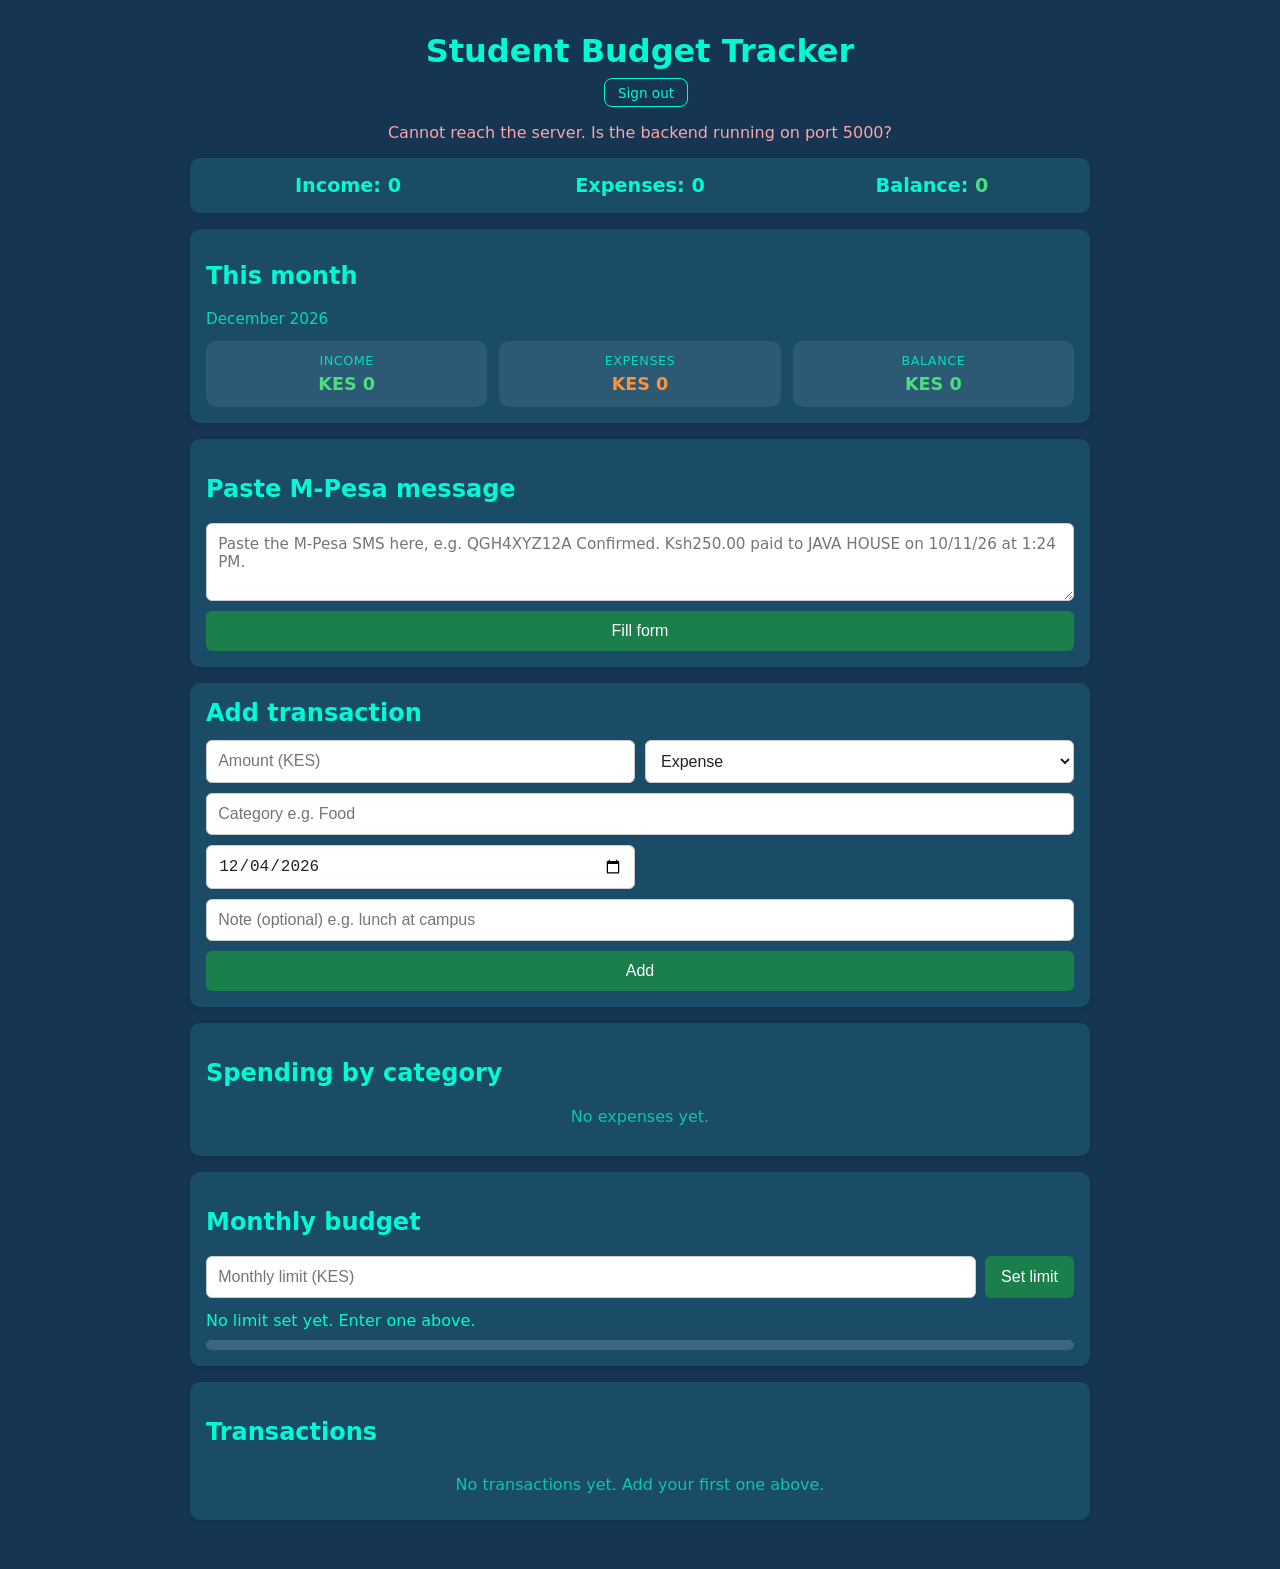
<file: index.html>
<!DOCTYPE html>
<html lang="en">
<head>
  <meta charset="UTF-8">
  <meta name="viewport" content="width=device-width, initial-scale=1.0">
  <title>Student Budget Tracker</title>
  <link rel="icon" type="image/svg+xml" href="favicon.svg">
  <link rel="stylesheet" href="style.css">
</head>
<body>
  <header class="app-header">
    <h1>Student Budget Tracker</h1>
    <div class="account-bar">
      <span id="account-email" class="account-email"></span>
      <button id="logout-btn" type="button" class="logout-btn">Sign out</button>
    </div>
  </header>
  <main>
    <p id="app-status" style="display:none"></p>

    <section id="summary">
      <div>Income: <span id="income">0</span></div>
      <div>Expenses: <span id="expenses">0</span></div>
      <div>Balance: <span id="balance">0</span></div>
    </section>

    <section id="monthly-summary">
      <h2>This month</h2>
      <p id="month-label" class="month-label"></p>
      <div class="monthly-cards">
        <div class="monthly-card income">
          <span class="label">Income</span>
          <strong id="monthly-income">KES 0</strong>
        </div>
        <div class="monthly-card expense">
          <span class="label">Expenses</span>
          <strong id="monthly-expenses">KES 0</strong>
        </div>
        <div class="monthly-card balance">
          <span class="label">Balance</span>
          <strong id="monthly-balance">KES 0</strong>
        </div>
      </div>
    </section>

    <section id="mpesa">
      <h2>Paste M-Pesa message</h2>
      <textarea id="mpesa-text" rows="3" placeholder="Paste the M-Pesa SMS here, e.g. QGH4XYZ12A Confirmed. Ksh250.00 paid to JAVA HOUSE on 10/11/26 at 1:24 PM."></textarea>
      <button id="mpesa-btn" type="button">Fill form</button>
    </section>

    <section id="add-transaction">
      <h2>Add transaction</h2>
      <form id="transaction-form" novalidate>
        <input type="number" id="amount" placeholder="Amount (KES)" min="0.01" step="0.01" required>
        <select id="type">
          <option value="expense">Expense</option>
          <option value="income">Income</option>
        </select>
        <input type="text" id="category" list="category-list" placeholder="Category e.g. Food" required>
        <datalist id="category-list"></datalist>
        <input type="date" id="date" required>
        <input type="text" id="note" placeholder="Note (optional) e.g. lunch at campus">
        <button id="add-btn" type="submit">Add</button>
        <button id="cancel-btn" type="button" style="display: none">Cancel edit</button>
      </form>
    </section>

    <section id="breakdown">
      <h2>Spending by category</h2>
      <ul id="breakdown-list"></ul>
    </section>

    <section id="budget">
      <h2>Monthly budget</h2>
      <div id="budget-form">
        <input type="number" id="budget-input" placeholder="Monthly limit (KES)" min="0.01" step="0.01">
        <button id="budget-btn" type="button">Set limit</button>
      </div>
      <p id="budget-status">No limit set yet.</p>
      <div class="bd-bar"><div id="budget-fill" class="bd-fill"></div></div>
    </section>

    <section id="transactions">
      <h2>Transactions</h2>
      <ul id="list"></ul>
    </section>
  </main>

    <script src="scripts/wakeup.js"></script>
  <script src="scripts/app.js"></script>
</body>
</html>
</file>
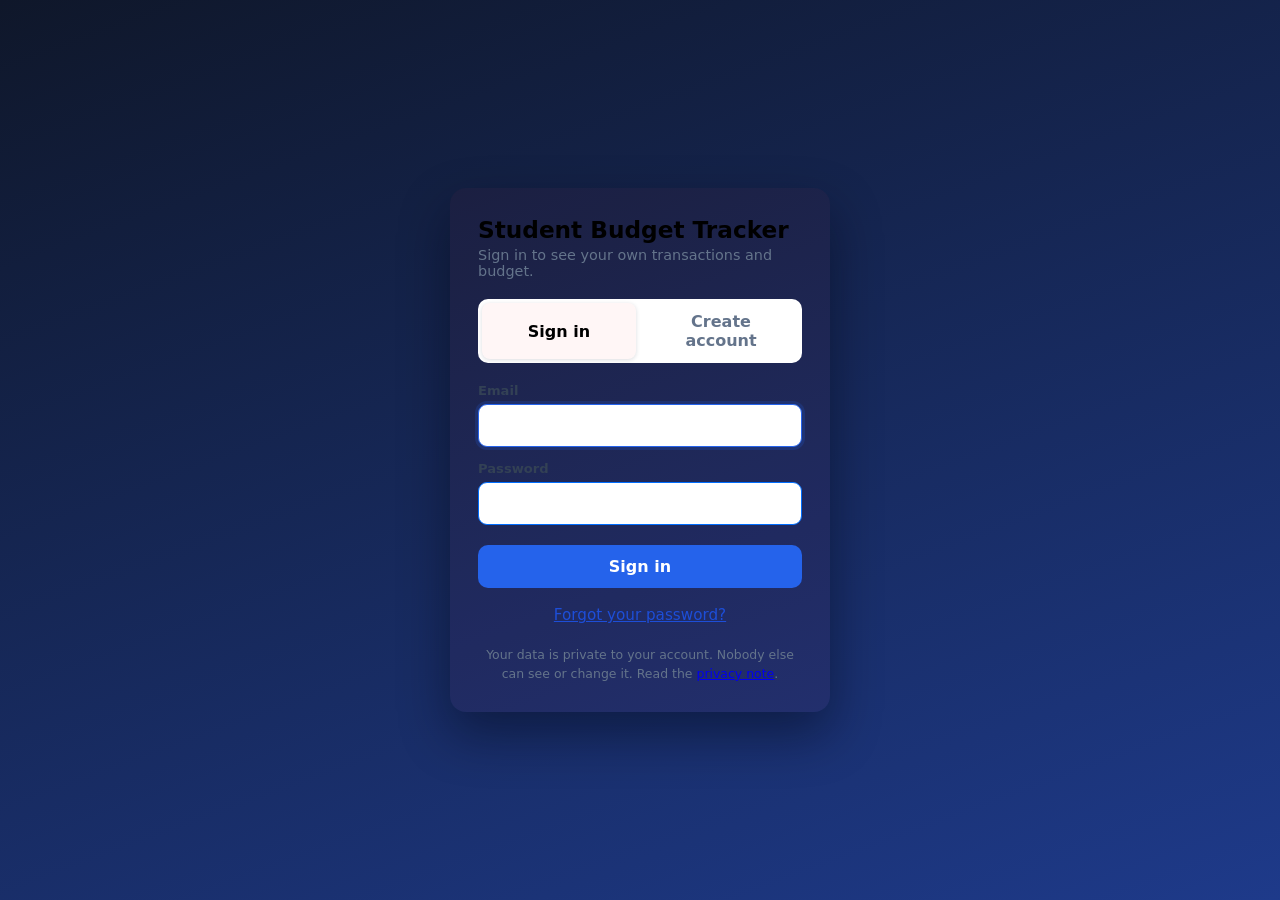
<file: login.html>
<!DOCTYPE html>
<html lang="en">
<head>
  <meta charset="UTF-8">
  <meta name="viewport" content="width=device-width, initial-scale=1.0">
  <title>Sign in · Student Budget Tracker</title>
  <link rel="icon" type="image/svg+xml" href="favicon.svg">
  <link rel="stylesheet" href="styles/login.css">
</head>
<body class="login-page">
  <main class="auth-card">
    <h1>Student Budget Tracker</h1>
    <p class="subtitle">Sign in to see your own transactions and budget.</p>

    <p id="auth-message" class="auth-message"></p>

    <div class="tabs">
      <button id="tab-login" type="button" class="tab is-active">Sign in</button>
      <button id="tab-register" type="button" class="tab">Create account</button>
    </div>

    <form id="auth-form" novalidate>
      <div class="field">
        <label for="email">Email</label>
        <input type="email" id="email" name="email" autocomplete="username" required>
      </div>

      <div class="field">
        <label for="password">Password</label>
        <input type="password" id="password" name="password" autocomplete="current-password" required>
        <span id="password-hint" class="hint" style="display: none">
          At least 8 characters. Use something you don't use anywhere else.
        </span>
      </div>

      <div id="confirm-field" class="field" style="display: none">
        <label for="confirm">Confirm password</label>
        <input type="password" id="confirm" name="confirm" autocomplete="new-password">
      </div>

      <button id="submit-btn" class="submit-btn" type="submit">Sign in</button>
    </form>

    <p id="forgot-row" class="forgot-row">
      <button id="forgot-btn" type="button" class="link-btn">Forgot your password?</button>
    </p>

    <p class="auth-footer">
      Your data is private to your account. Nobody else can see or change it.
      Read the <a href="privacy.html" target="_blank" rel="noopener">privacy note</a>.
    </p>
  </main>

    <script src="scripts/wakeup.js"></script>
  <script src="scripts/auth.js"></script>

  
</body>
</html>
</file>
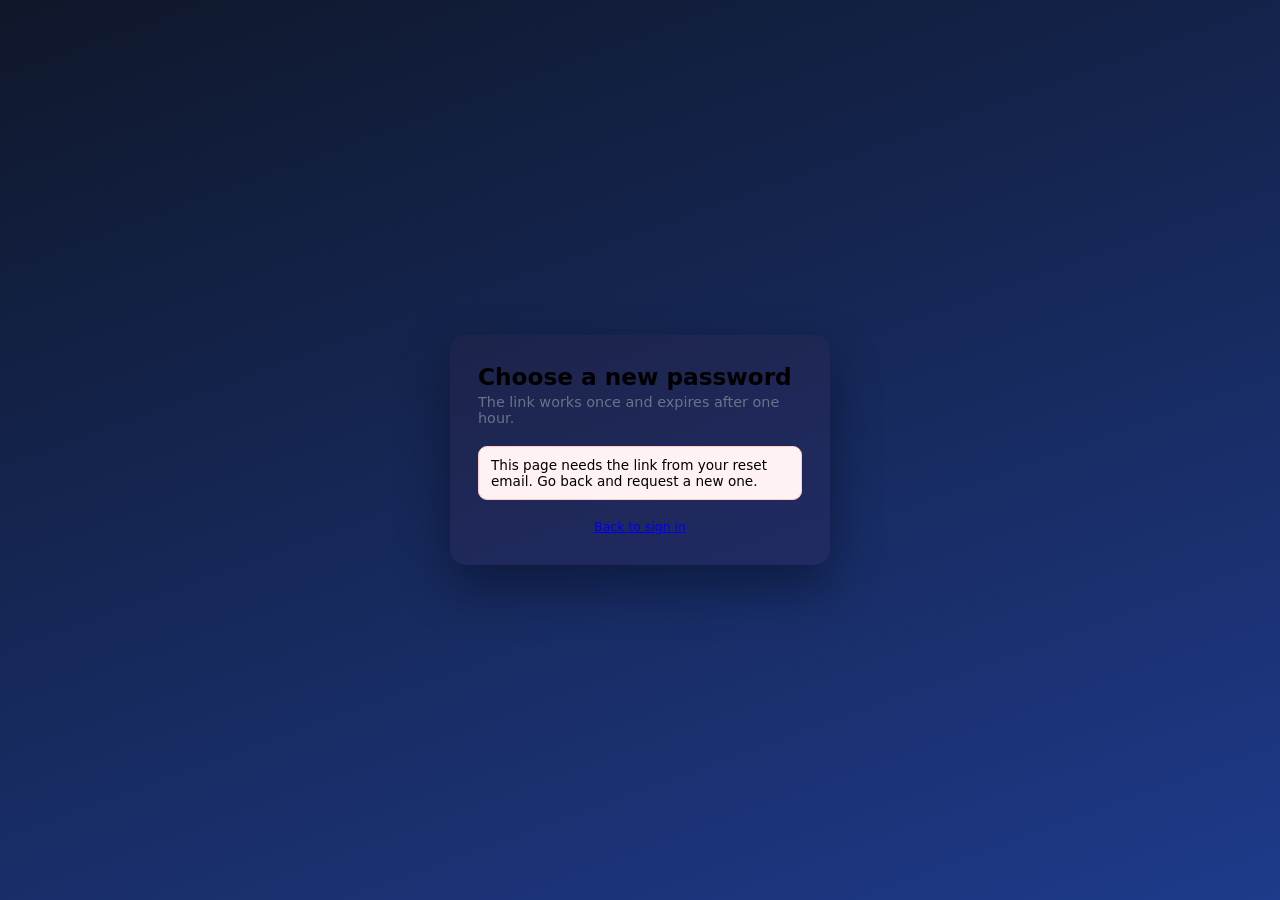
<file: reset-password.html>
<!DOCTYPE html>
<html lang="en">

<head>
  <meta charset="UTF-8">
  <meta name="viewport" content="width=device-width, initial-scale=1.0">
  <title>Choose a new password · Student Budget Tracker</title>
  <link rel="icon" type="image/svg+xml" href="favicon.svg">
  <link rel="stylesheet" href="styles/login.css">
</head>

<body class="login-page">
  <main class="auth-card">
    <h1>Choose a new password</h1>
    <p class="subtitle">The link works once and expires after one hour.</p>

    <p id="auth-message" class="auth-message"></p>

    <form id="reset-form" novalidate>
      <div class="field">
        <label for="password">New password</label>
        <input type="password" id="password" name="password" autocomplete="new-password" required>
        <span class="hint">At least 8 characters. Use something you don't use anywhere else.</span>
      </div>

      <div class="field">
        <label for="confirm">Confirm new password</label>
        <input type="password" id="confirm" name="confirm" autocomplete="new-password" required>
      </div>

      <button id="submit-btn" class="submit-btn" type="submit">Save password</button>
    </form>

    <p class="auth-footer">
      <a href="login.html">Back to sign in</a>
    </p>
  </main>

    <script src="scripts/wakeup.js"></script>
  <script src="scripts/reset.js"></script>
</body>

</html>
</file>
<file: style.css>
* {
   box-sizing: border-box;
 }

 body {
   font-family: system-ui, sans-serif;
   background: #153552;
   color: #00fad4;
   margin: 0;
   padding: 1rem;
 }

 main {
   max-width: 600px;
   margin: 0 auto;
 }

 h1 {
   text-align: center;
   font-size: 1.5rem;
   margin: 0;
 }

 .app-header {
   max-width: 600px;
   margin: 0 auto 1rem;
   text-align: center;
 }

 .account-bar {
   display: flex;
   align-items: center;
   justify-content: center;
   gap: 0.75rem;
   margin-top: 0.5rem;
   font-size: 0.85rem;
   flex-wrap: wrap;
 }

 .account-email {
   opacity: 0.8;
   overflow-wrap: anywhere;
 }

 .logout-btn {
   padding: 0.35rem 0.8rem;
   border: 1px solid currentColor;
   border-radius: 8px;
   background: transparent;
   color: inherit;
   font: inherit;
   cursor: pointer;
 }

 .logout-btn:hover:not(:disabled) {
   background: rgba(255, 255, 255, 0.12);
 }

 .logout-btn:disabled {
   opacity: 0.6;
   cursor: not-allowed;
 }

 section {
   background: rgba(41, 139, 163, 0.25);
   border-radius: 10px;
   padding: 1rem;
   margin-bottom: 1rem;
   box-shadow: 0 1px 4px rgba(0, 0, 0, 0.1);
 }

 #summary {
   display: grid;
   grid-template-columns: repeat(3, 1fr);
   gap: 0.5rem;
   text-align: center;
   font-weight: bold;
 }

 #monthly-summary {
   padding-top: 0.8rem;
 }

 .month-label {
   margin: 0 0 0.8rem;
   opacity: 0.8;
   font-size: 0.95rem;
 }

 .monthly-cards {
   display: grid;
   grid-template-columns: repeat(3, minmax(0, 1fr));
   gap: 0.75rem;
 }

 .monthly-card {
   background: rgba(255, 255, 255, 0.08);
   border-radius: 10px;
   padding: 0.8rem 0.6rem;
   display: flex;
   flex-direction: column;
   gap: 0.35rem;
   align-items: center;
   text-align: center;
 }

 .monthly-card .label {
   font-size: 0.8rem;
   opacity: 0.8;
   text-transform: uppercase;
   letter-spacing: 0.04em;
 }

 .monthly-card strong {
   font-size: 0.95rem;
 }

 .monthly-card.income strong {
   color: #4ade80;
 }

 .monthly-card.expense strong {
   color: #fb923c;
 }

 .monthly-card.balance strong {
   color: #00fad4;
 }

 .monthly-card.positive strong {
   color: #4ade80;
 }

 .monthly-card.negative strong {
   color: #fb923c;
 }

 #transaction-form {
   display: grid;
   gap: 0.6rem;
 }

 #add-transaction input,
 #add-transaction select,
 #add-transaction button {
   display: block;
   width: 100%;
   padding: 0.7rem;
   font-size: 1rem;
   border: 1px solid #ccc;
   border-radius: 6px;
 }

 #add-transaction button {
   background: #1a7f4b;
   color: white;
   border: none;
   cursor: pointer;
 }

 #list {
   list-style: none;
   padding: 0;
   margin: 0;
 }

 #add-transaction input,
 #add-transaction select {
   background: white;
   color: #222;
 }

 #list li {
   display: flex;
   justify-content: space-between;
   align-items: center;
   padding: 0.6rem 0;
   border-bottom: 1px solid #eee;
 }

 #list li button {
   background: #c0392b;
   color: white;
   border: none;
   border-radius: 6px;
   padding: 0.3rem 0.7rem;
   cursor: pointer;
 }

 #list li.tx-income {
   color: #4ade80;
 }

 #list li.tx-expense {
   color: #fb923c;
 }

 #balance.positive {
   color: #4ade80;
 }

 #balance.negative {
   color: #fb923c;
 }

 #list li.empty {
   justify-content: center;
   border-bottom: none;
   opacity: 0.7;
 }

 #add-transaction input,
 #add-transaction select {
   color-scheme: light;
 }

 #add-transaction input[type="date"]::-webkit-calendar-picker-indicator {
   cursor: pointer;
 }

 #note {
   grid-column: 1 / -1;
 }

 #breakdown-list {
   list-style: none;
   padding: 0;
   margin: 0;
 }

 #breakdown-list li {
   margin-bottom: 0.9rem;
 }

 .bd-label {
   margin-bottom: 0.3rem;
 }

 .bd-bar {
   height: 10px;
   background: rgba(255, 255, 255, 0.15);
   border-radius: 6px;
   overflow: hidden;
 }

 .bd-fill {
   height: 100%;
   background: #fb923c;
   border-radius: 6px;
 }

 #breakdown-list li.bd-empty {
   opacity: 0.7;
   text-align: center;
 }

 #budget-form {
   display: flex;
   gap: 0.6rem;
   margin-bottom: 0.8rem;
 }

 #budget-form input {
   flex: 1;
   padding: 0.7rem;
   font-size: 1rem;
   border: 1px solid #ccc;
   border-radius: 6px;
   background: white;
   color: #222;
   color-scheme: light;
 }

 #budget-form button {
   padding: 0.7rem 1rem;
   font-size: 1rem;
   background: #1a7f4b;
   color: white;
   border: none;
   border-radius: 6px;
   cursor: pointer;
 }

 #budget-status {
   margin: 0 0 0.6rem;
 }

 #budget-status.warn {
   color: #fb923c;
 }

 #budget-status.over {
   color: #f87171;
   font-weight: bold;
 }

 #budget-fill.ok {
   background: #4ade80;
 }

 #budget-fill.warn {
   background: #fb923c;
 }

 #budget-fill.over {
   background: #ef4444;
 }

 .actions {
   display: flex;
   gap: 0.5rem;
 }

 #list li button.edit-btn {
   background: #2563eb;
 }

 #list li.editing {
   outline: 2px solid #00e5c3;
   outline-offset: 4px;
   border-radius: 6px;
 }

 #cancel-btn {
   background: #64748b;
 }

 #app-status {
  text-align: center;
  color: #fca5a5;
  margin: 0 0 1rem;
}

#mpesa-text {
  display: block;
  width: 100%;
  padding: 0.7rem;
  font-family: inherit;
  font-size: 0.95rem;
  border: 1px solid #ccc;
  border-radius: 6px;
  background: white;
  color: #222;
  color-scheme: light;
  resize: vertical;
  margin-bottom: 0.6rem;
}

#mpesa-btn {
  display: block;
  width: 100%;
  padding: 0.7rem;
  font-size: 1rem;
  background: #1a7f4b;
  color: white;
  border: none;
  border-radius: 6px;
  cursor: pointer;
}

#mpesa-btn:disabled,
#add-transaction button:disabled {
  opacity: 0.6;
  cursor: not-allowed;
}
 @media (min-width: 768px) {
   body {
     padding: 2rem;
   }

   main {
     max-width: 900px;
   }

   h1 {
     font-size: 2rem;
   }

   #summary {
     font-size: 1.2rem;
   }

   .monthly-card strong {
     font-size: 1.1rem;
   }

   #add-transaction {
     display: grid;
     grid-template-columns: repeat(2, 1fr);
     gap: 0.8rem;
   }

   #add-transaction h2 {
     grid-column: 1 / -1;
     margin: 0;
   }

   #transaction-form {
     grid-column: 1 / -1;
     grid-template-columns: repeat(2, 1fr);
   }

   #add-transaction input,
   #add-transaction select,
   #add-transaction button {
     margin-bottom: 0;
   }

   #category,
   #note {
     grid-column: 1 / -1;
   }

   #add-btn,
   #cancel-btn {
     grid-column: 1 / -1;
   }
 }
</file>
<file: styles/login.css>
/* Login / register page styles */
:root {
  --bg: #0f172a;
  --card: #ff000009;
  --ink: #000000;
  --muted: #64748b;
  --primary: #2563eb;
  --primary-dark: #0d266a00;
  --danger: #010101;
  --border: #006eff;
}

* { box-sizing: border-box; }

body.login-page {
  margin: 0;
  min-height: 100vh;
  display: grid;
  place-items: center;
  padding: 24px;
  font-family: system-ui, -apple-system, "Segoe UI", Roboto, sans-serif;
  background: linear-gradient(160deg, #0f172a 0%, #1e3a8a 100%);
  color: var(--ink);
}

.auth-card {
  width: 100%;
  max-width: 380px;
  background: var(--card);
  border-radius: 16px;
  padding: 28px;
  box-shadow: 0 22px 50px rgba(2, 6, 23, 0.45);
}

.auth-card h1 {
  margin: 0 0 4px;
  font-size: 1.45rem;
}

.auth-card .subtitle {
  margin: 0 0 20px;
  color: var(--muted);
  font-size: 0.9rem;
}

.tabs {
  display: flex;
  gap: 8px;
  margin-bottom: 20px;
  background: #ffffff;
  border-radius: 10px;
  padding: 4px;
}

.tabs button {
  flex: 1;
  border: 0;
  padding: 9px 12px;
  border-radius: 8px;
  background: transparent;
  color: var(--muted);
  font: inherit;
  font-weight: 600;
  cursor: pointer;
}

.tabs button.is-active {
  background: var(--card);
  color: var(--ink);
  box-shadow: 0 1px 4px rgba(15, 23, 42, 0.15);
}

.field {
  margin-bottom: 14px;
}

.field label {
  display: block;
  font-size: 0.82rem;
  font-weight: 600;
  margin-bottom: 6px;
  color: #334155;
}

.field input {
  width: 100%;
  padding: 11px 12px;
  border: 1px solid var(--border);
  border-radius: 9px;
  font: inherit;
  background: #ffffff;
  color: var(--ink);
}

.field input:focus {
  outline: none;
  border-color: var(--primary);
  box-shadow: 0 0 0 3px rgba(37, 99, 235, 0.18);
}

.field .hint {
  display: block;
  margin-top: 6px;
  font-size: 0.76rem;
  color: var(--muted);
}

.submit-btn {
  width: 100%;
  margin-top: 6px;
  padding: 12px;
  border: 0;
  border-radius: 10px;
  background: var(--primary);
  color: #fff;
  font: inherit;
  font-weight: 700;
  cursor: pointer;
}

.submit-btn:hover:not(:disabled) { background: var(--primary-dark); }
.submit-btn:disabled { opacity: 0.6; cursor: not-allowed; }

.auth-message {
  display: none;
  margin: 0 0 14px;
  padding: 10px 12px;
  border-radius: 9px;
  font-size: 0.85rem;
  background: #fef2f2;
  color: var(--danger);
  border: 1px solid #fecaca;
}

.auth-message.success {
  background: #ecfdf5;
  color: #047857;
  border-color: #a7f3d0;
}

.auth-footer {
  margin: 18px 0 0;
  font-size: 0.78rem;
  color: var(--muted);
  text-align: center;
  line-height: 1.5;
}

/* "Forgot your password?" shown as a text link */
.forgot-row {
  margin: 14px 0 0;
  text-align: center;
}

.forgot-row .link-btn {
  background: none;
  border: none;
  padding: 4px 6px;
  font: inherit;
  font-size: 0.95rem;
  color: #1d4ed8;
  text-decoration: underline;
  cursor: pointer;
  border-radius: 4px;
}

.forgot-row .link-btn:hover {
  color: #1e40af;
}

.forgot-row .link-btn:focus-visible {
  outline: 2px solid #1d4ed8;
  outline-offset: 2px;
}
</file>
